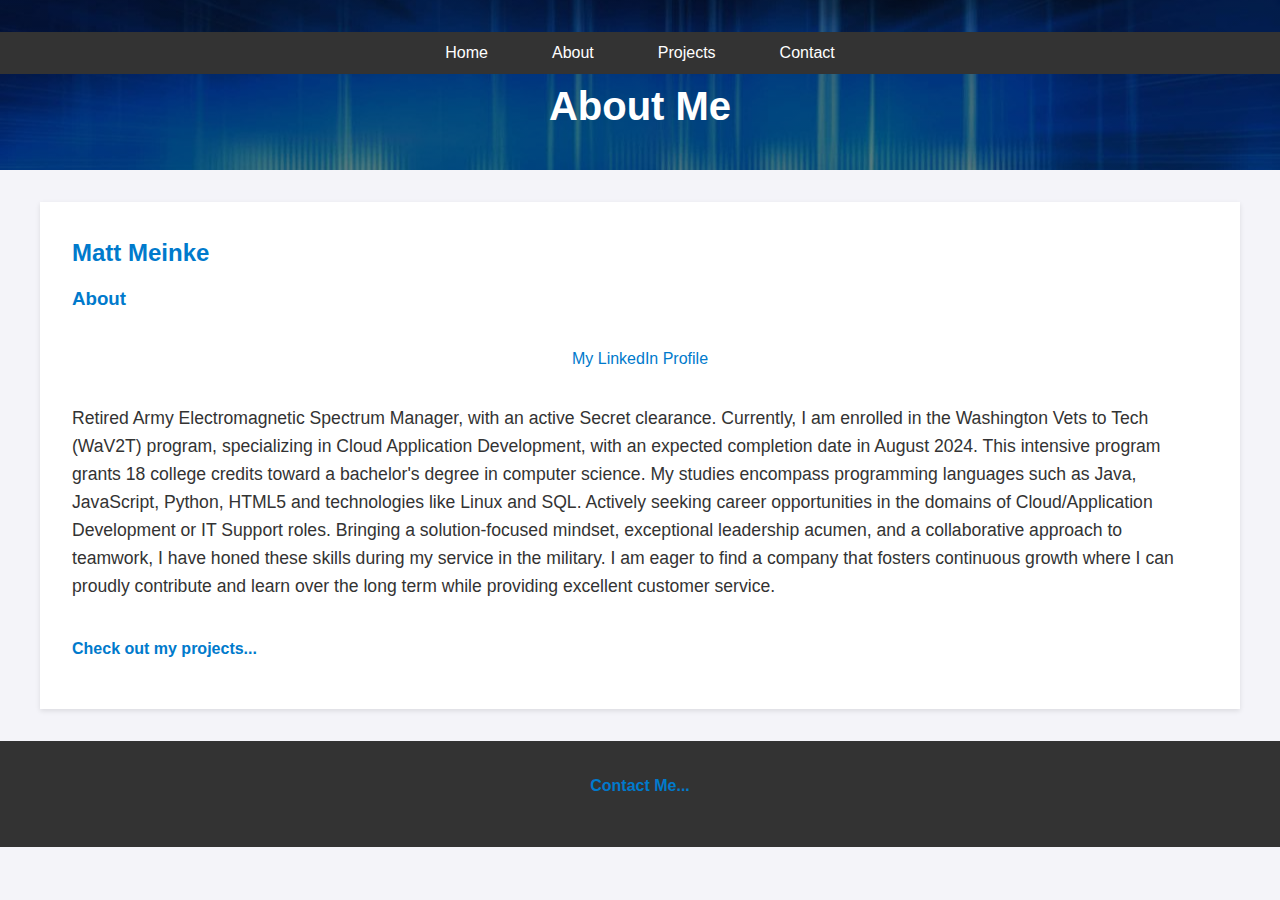
<file: about.html>
<!DOCTYPE html>
<html>
  <head>
    <meta charset="UTF-8" />
    <title>Matt's About Page</title>
    <meta name="viewport" content="width=device-width, initial-scale=1" />
    <link
      href="https://fonts.googleapis.com/css?family=Stint+Ultra+Expanded"
      rel="stylesheet"
    />
    <link rel="stylesheet" href="styles/main.css" />
    <link rel="stylesheet" href="styles/about.css" />
    <script
      src="https://platform.linkedin.com/badges/js/profile.js"
      async
      defer
      type="text/javascript"
    ></script>
  </head>
  <body>
    <header>
      <nav>
        <ul>
          <li><a href="index.html">Home</a></li>
          <li><a href="about.html">About</a></li>
          <li><a href="projects.html">Projects</a></li>
          <li><a href="contact.html">Contact</a></li>
        </ul>
      </nav>
      <h1>About Me</h1>
    </header>
    <main>
      <h2>Matt Meinke</h2>
      <h3>About</h3>
      <div
        class="badge-base LI-profile-badge"
        data-locale="en_US"
        data-size="medium"
        data-theme="light"
        data-type="VERTICAL"
        data-vanity="matthew-a-meinke"
        data-version="v1"
      >
        <a
          class="badge-base__link LI-simple-link"
          href="https://www.linkedin.com/in/matthew-a-meinke?trk=profile-badge"
          >My LinkedIn Profile</a
        >
      </div>
      <p class="wordSalad">
        Retired Army Electromagnetic Spectrum Manager, with an active Secret
        clearance. Currently, I am enrolled in the Washington Vets to Tech
        (WaV2T) program, specializing in Cloud Application Development, with an
        expected completion date in August 2024. This intensive program grants
        18 college credits toward a bachelor's degree in computer science. My
        studies encompass programming languages such as Java, JavaScript,
        Python, HTML5 and technologies like Linux and SQL. Actively seeking
        career opportunities in the domains of Cloud/Application Development or
        IT Support roles. Bringing a solution-focused mindset, exceptional
        leadership acumen, and a collaborative approach to teamwork, I have
        honed these skills during my service in the military. I am eager to find
        a company that fosters continuous growth where I can proudly contribute
        and learn over the long term while providing excellent customer service.
      </p>
      <p class="more">
        <a href="projects.html">Check out my projects...</a>
      </p>
    </main>
    <footer>
      <p class="more"><a href="contact.html">Contact Me...</a></p>
    </footer>
  </body>
</html>
</file>
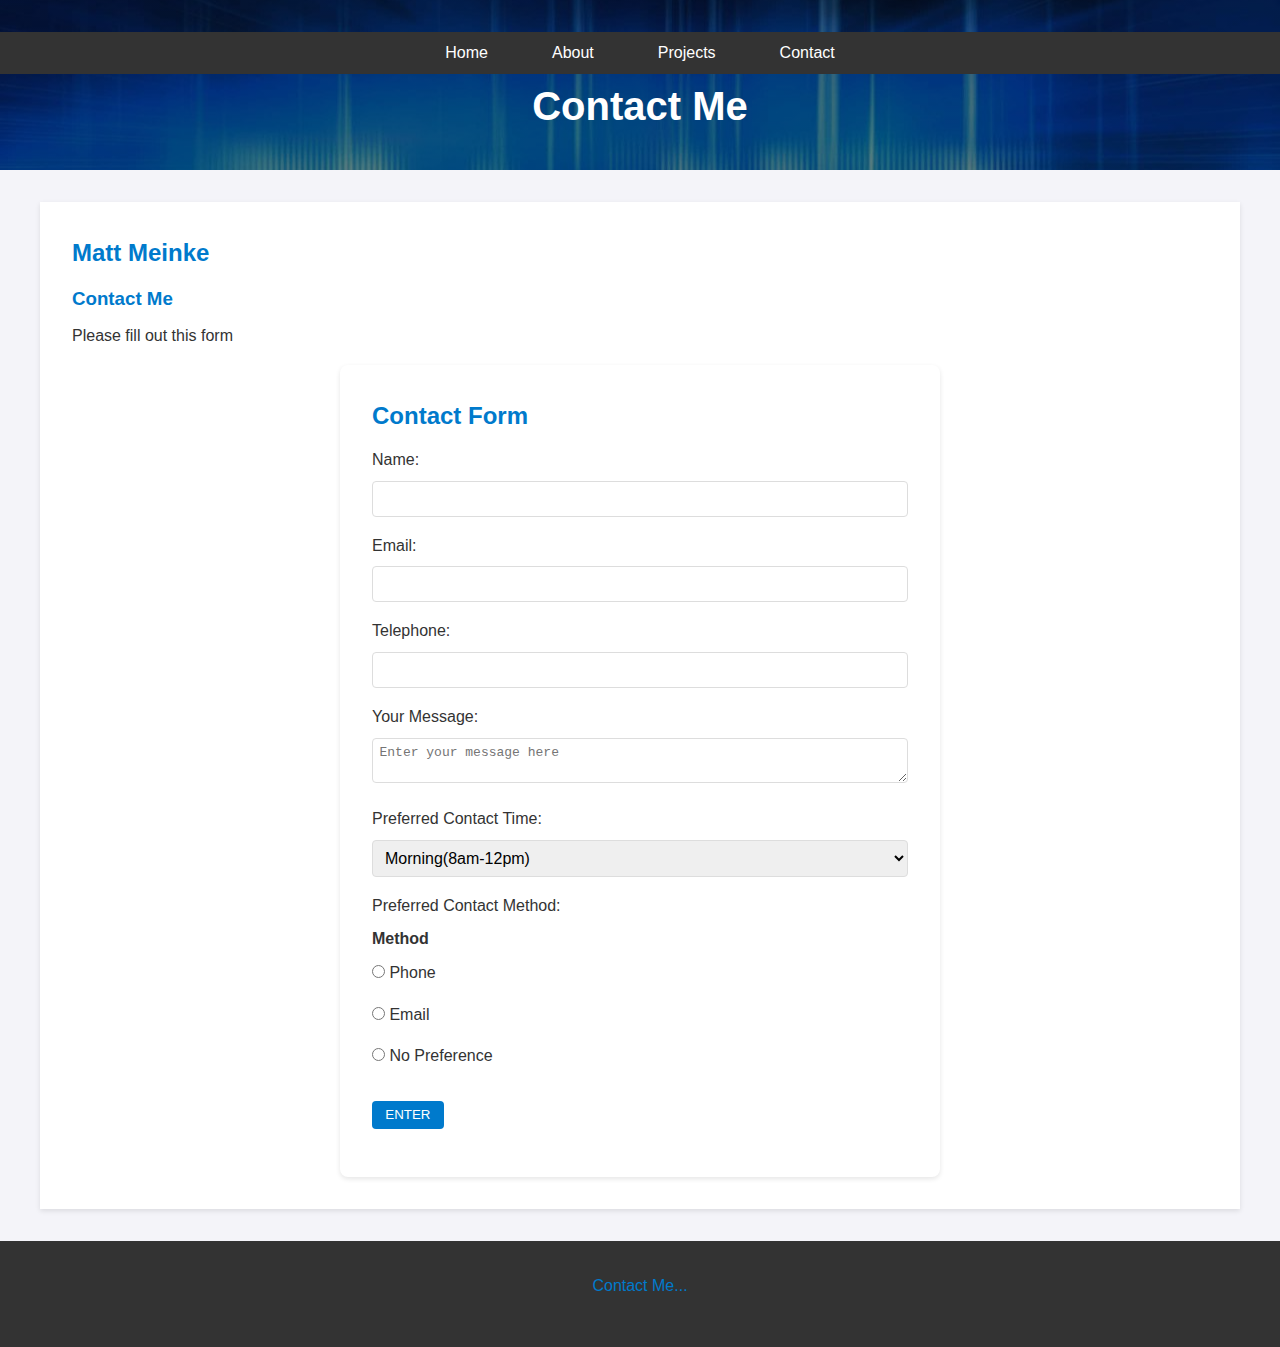
<file: contact.html>
<!DOCTYPE html>
<html>
  <head>
    <meta charset="UTF-8" />
    <title>Matt's Contact Page</title>
    <meta name="viewport" content="width=device-width, initial-scale=1" />
    <link
      href="https://fonts.googleapis.com/css?family=Stint+Ultra+Expanded"
      rel="stylesheet"
    />
    <link rel="stylesheet" href="styles/main.css" />
    <link rel="stylesheet" href="styles/contact.css" />
    <script>
      function handleFormSubmit(event) {
        event.preventDefault(); // Prevent the default form submission

        // Check if the form is valid
        const form = document.getElementById("contactForm");
        if (form.checkValidity() && validateContactInfo()) {
          // Display a thank you message
          alert("Thank you, I will reach out to you as soon as possible!");

          // Clear the form fields
          form.reset();
        } else {
          // If form is invalid, display a message (optional)
          alert("Please fill out the form correctly.");
        }
      }

      function validateContactInfo() {
        const email = document.getElementById("form-email").value;
        const phone = document.getElementById("form-tel").value;
        if (email === "" && phone === "") {
          document
            .getElementById("form-email")
            .setCustomValidity("Either email or phone number is required.");
          document
            .getElementById("form-tel")
            .setCustomValidity("Either email or phone number is required.");
          return false;
        } else {
          document.getElementById("form-email").setCustomValidity("");
          document.getElementById("form-tel").setCustomValidity("");
          return true;
        }
      }

      // Attach the form submit event handler
      document.addEventListener("DOMContentLoaded", function () {
        document
          .getElementById("contactForm")
          .addEventListener("submit", handleFormSubmit);
      });
    </script>
  </head>
  <body>
    <header>
      <nav>
        <ul>
          <li><a href="index.html">Home</a></li>
          <li><a href="about.html">About</a></li>
          <li><a href="projects.html">Projects</a></li>
          <li><a href="contact.html">Contact</a></li>
        </ul>
      </nav>
      <h1>Contact Me</h1>
    </header>
    <main>
      <h2>Matt Meinke</h2>
      <h3>Contact Me</h3>
      <p class="wordSalad">Please fill out this form</p>
      <form id="contactForm" action="" method="post">
        <h2>Contact Form</h2>
        <ul>
          <li>
            <label for="form-name">Name:</label>
            <input
              type="text"
              name="username"
              id="form-name"
              class="textinput"
              required
            />
          </li>
          <li>
            <label for="form-email">Email:</label>
            <input
              type="email"
              name="emailaddress"
              id="form-email"
              class="textinput"
            />
          </li>
          <li>
            <label for="form-tel">Telephone:</label>
            <input
              type="tel"
              name="telephone"
              id="form-tel"
              class="textinput"
              pattern="^\d{10}$"
            />
          </li>
          <li>
            <label for="form-story">Your Message:</label>
            <textarea
              name="story"
              maxlength="600"
              id="form-story"
              placeholder="Enter your message here"
              required
            ></textarea>
          </li>
          <li>
            <label for="sizes">Preferred Contact Time:</label>
            <select name="size" id="sizes">
              <option>Morning(8am-12pm)</option>
              <option>Afternoon(12pm-5pm)</option>
              <option>Evening(5pm-8pm)</option>
            </select>
          </li>
          <li>
            <label for="colors">Preferred Contact Method:</label>
            <fieldset id="colors">
              <legend>Method</legend>
              <ul>
                <li>
                  <label
                    ><input type="radio" name="color" value="phone" required />
                    Phone</label
                  >
                </li>
                <li>
                  <label
                    ><input type="radio" name="color" value="email" required />
                    Email</label
                  >
                </li>
                <li>
                  <label
                    ><input
                      type="radio"
                      name="color"
                      value="no_preference"
                      required
                    />
                    No Preference</label
                  >
                </li>
              </ul>
            </fieldset>
          </li>
          <li class="buttons">
            <input type="submit" value="ENTER" />
          </li>
        </ul>
      </form>
    </main>
    <footer>
      <p class="more"><a href="contact.html">Contact Me...</a></p>
    </footer>
  </body>
</html>
</file>
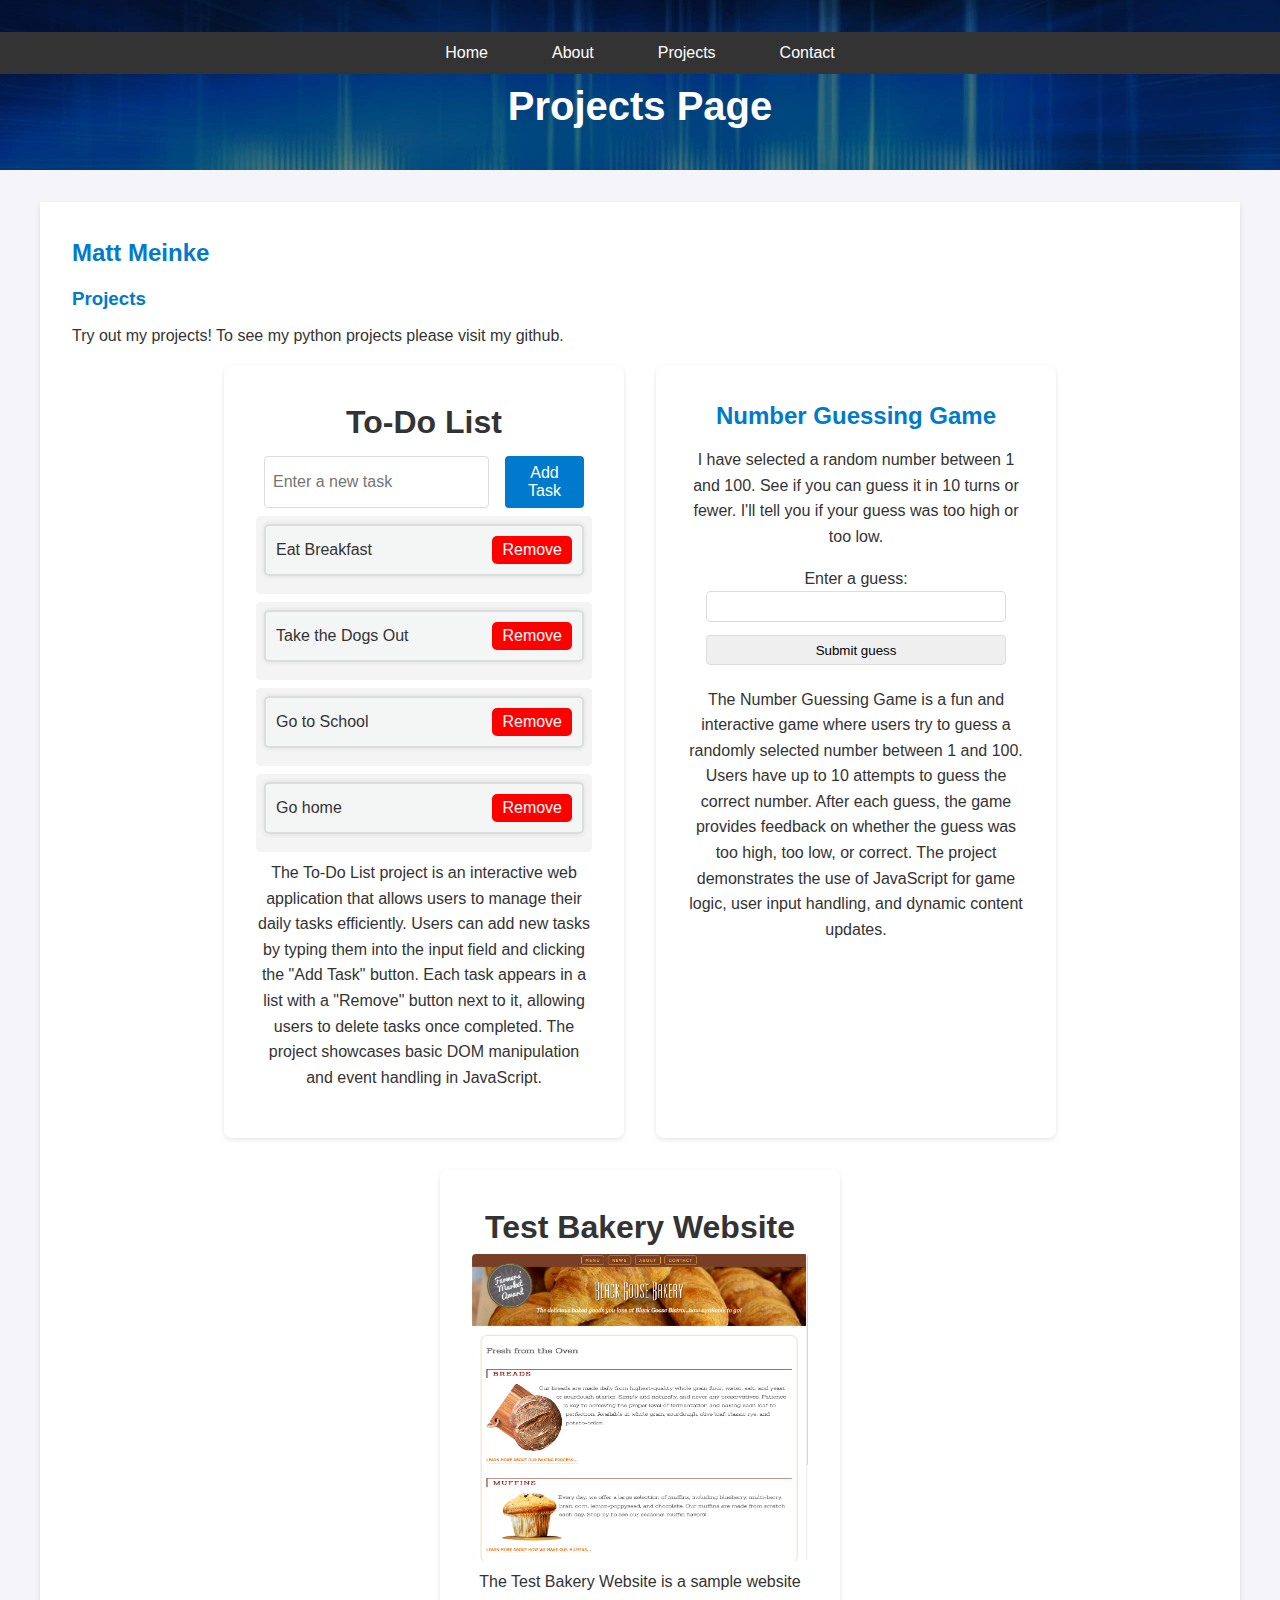
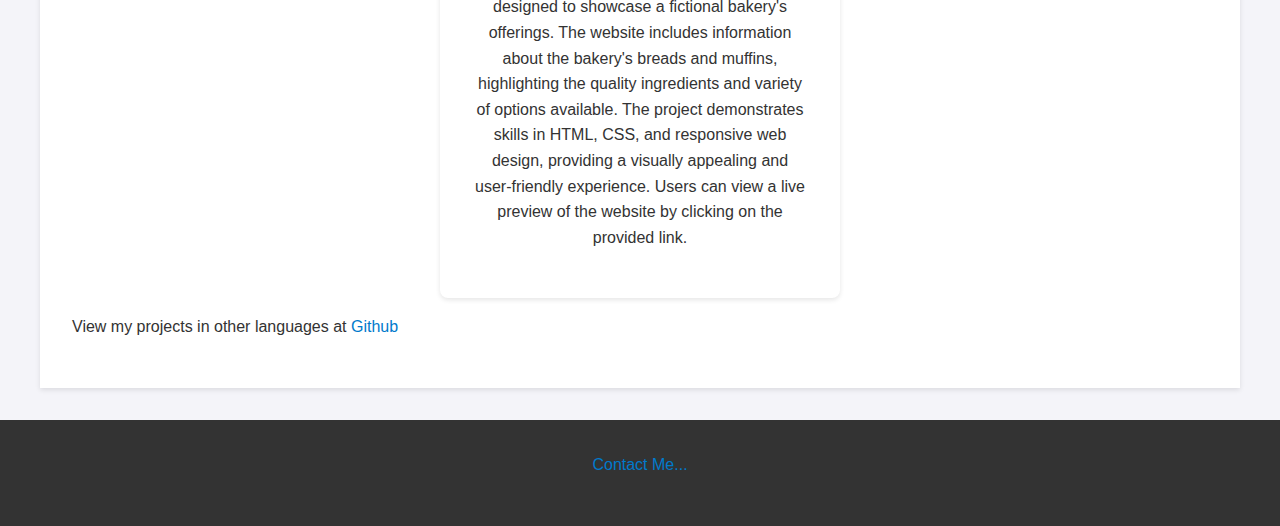
<file: projects.html>
<!DOCTYPE html>
<html>
  <head>
    <meta charset="UTF-8" />
    <title>Matt's Projects Page</title>
    <meta name="viewport" content="width=device-width, initial-scale=1" />
    <link
      href="https://fonts.googleapis.com/css?family=Stint+Ultra+Expanded"
      rel="stylesheet"
    />
    <link rel="stylesheet" href="styles/main.css" />
    <link rel="stylesheet" href="styles/projects.css" />
  </head>
  <body>
    <header>
      <nav>
        <ul>
          <li><a href="index.html">Home</a></li>
          <li><a href="about.html">About</a></li>
          <li><a href="projects.html">Projects</a></li>
          <li><a href="contact.html">Contact</a></li>
        </ul>
      </nav>
      <h1>Projects Page</h1>
    </header>
    <main>
      <h2>Matt Meinke</h2>
      <h3>Projects</h3>
      <p class="wordSalad">
        Try out my projects! To see my python projects please visit my github.
      </p>
      <div class="projects-container">
        <!-- To-Do List Project -->
        <div class="project-box">
          <h1>To-Do List</h1>
          <form id="todo-form">
            <input type="text" placeholder="Enter a new task" />
            <button id="add-task" type="submit">Add Task</button>
          </form>
          <ul id="todo-list">
            <li>
              <div class="todo-item">
                <span>Eat Breakfast</span>
                <button class="remove" type="button">Remove</button>
              </div>
            </li>
            <li>
              <div class="todo-item">
                <span>Take the Dogs Out</span>
                <button class="remove" type="button">Remove</button>
              </div>
            </li>
            <li>
              <div class="todo-item">
                <span>Go to School</span>
                <button class="remove" type="button">Remove</button>
              </div>
            </li>
            <li>
              <div class="todo-item">
                <span>Go home</span>
                <button class="remove" type="button">Remove</button>
              </div>
            </li>
          </ul>
          <p>
            The To-Do List project is an interactive web application that allows
            users to manage their daily tasks efficiently. Users can add new
            tasks by typing them into the input field and clicking the "Add
            Task" button. Each task appears in a list with a "Remove" button
            next to it, allowing users to delete tasks once completed. The
            project showcases basic DOM manipulation and event handling in
            JavaScript.
          </p>
        </div>

        <!-- Number Guessing Game Project -->
        <div class="project-box">
          <h2 id="game-title">Number Guessing Game</h2>
          <p>
            I have selected a random number between 1 and 100. See if you can
            guess it in 10 turns or fewer. I'll tell you if your guess was too
            high or too low.
          </p>
          <div class="form">
            <label for="guessField">Enter a guess: </label>
            <input
              type="number"
              min="1"
              max="100"
              required
              id="guessField"
              class="guessField"
            />
            <input type="submit" value="Submit guess" class="guessSubmit" />
          </div>
          <div class="resultParas">
            <p class="guesses"></p>
            <p class="lastResult"></p>
            <p class="lowOrHi"></p>
          </div>
          <p>
            The Number Guessing Game is a fun and interactive game where users
            try to guess a randomly selected number between 1 and 100. Users
            have up to 10 attempts to guess the correct number. After each
            guess, the game provides feedback on whether the guess was too high,
            too low, or correct. The project demonstrates the use of JavaScript
            for game logic, user input handling, and dynamic content updates.
          </p>
        </div>

        <!-- Test Bakery Website Project -->
        <div class="project-box">
          <h1>Test Bakery Website</h1>
          <a class="project" href="https://mein9.github.io/chapter-16/">
            <img
              id="website"
              src="styles/website.png"
              alt="Preview of the website"
            />
          </a>
          <p>
            The Test Bakery Website is a sample website designed to showcase a
            fictional bakery's offerings. The website includes information about
            the bakery's breads and muffins, highlighting the quality
            ingredients and variety of options available. The project
            demonstrates skills in HTML, CSS, and responsive web design,
            providing a visually appealing and user-friendly experience. Users
            can view a live preview of the website by clicking on the provided
            link.
          </p>
        </div>
      </div>
      <p class="wordSalad"></p>
      <p>
        View my projects in other languages at
        <a class="github" href="https://github.com/mein9">Github</a>
      </p>
    </main>

    <footer>
      <p class="more"><a href="contact.html">Contact Me...</a></p>
    </footer>
    <script src="js/todo.js"></script>
    <script src="js/numberguess.js"></script>
  </body>
</html>
</file>
<file: styles/main.css>
@charset "UTF-8";
html {
  box-sizing: border-box;
  font-family: "Arial", sans-serif;
}
* {
  box-sizing: inherit;
  margin: 0;
  padding: 0;
}

body {
  font-size: 100%;
  background-color: #f4f4f9;
  color: #333;
  line-height: 1.6;
  margin: 0;
}

a {
  text-decoration: none;
  color: #007acc;
  transition: color 0.3s;
}

a:hover {
  color: #005f99;
}

header {
  position: relative;
  color: white;
  background: url("header2.jpg") no-repeat center center;
  background-size: cover;
  text-align: center;
  padding: 2em 0;
  z-index: 1; /* Ensure header is above other content */
}

header::after {
  content: "";
  position: absolute;
  top: 0;
  left: 0;
  right: 0;
  bottom: 0;
  background: linear-gradient(
    to bottom,
    rgba(0, 0, 0, 0.5) 0%,
    rgba(0, 0, 0, 0.5) 100%
  );
  z-index: 1; /* Ensure gradient is behind the header content */
}

header h1 {
  position: relative;
  z-index: 2; /* Ensure the title is above the gradient */
  font-size: 2.5em;
  margin-top: 0;
}

nav {
  position: relative;
  z-index: 3; /* Ensure nav is above the gradient */
}

nav ul {
  display: flex;
  justify-content: center;
  list-style-type: none;
  background: #333;
  padding: 0.5em 0;
}

nav ul li {
  margin: 0 1em;
}

nav ul li a {
  color: #fff;
  padding: 0.5em 1em;
  transition: background 0.3s;
  z-index: 4; /* Ensure links are above other elements */
}

nav ul li a:hover {
  background: #007acc;
  border-radius: 4px;
}

main {
  padding: 2em;
  background: white;
  margin: 2em auto;
  max-width: 1200px;
  box-shadow: 0 2px 5px rgba(0, 0, 0, 0.1);
}

h2,
h3 {
  margin-bottom: 0.5em;
  color: #007acc;
}

p {
  margin-bottom: 1em;
}

footer {
  text-align: center;
  padding: 2em 0;
  background: #333;
  color: white;
}

.profile-container {
  display: flex;
  align-items: center;
  margin-bottom: 1em;
}

.profile-container img {
  border-radius: 50%;
  margin-right: 1em;
  width: 150px;
  height: 150px;
  object-fit: cover;
}

.profile-text {
  flex: 1;
}

button,
.btn {
  display: inline-block;
  padding: 0.5em 1em;
  font-size: 1em;
  color: white;
  background: #007acc;
  border: none;
  border-radius: 4px;
  transition: background 0.3s;
}

button:hover,
.btn:hover {
  background: #005f99;
}

@media (max-width: 768px) {
  nav ul {
    flex-direction: column;
  }
  nav ul li {
    margin: 0.5em 0;
  }
  .profile-container {
    flex-direction: column;
  }
  .profile-container img {
    margin-bottom: 1em;
    margin-right: 0;
  }
}
</file>
<file: styles/about.css>
/* Specific styles for about page */

.badge-base {
  display: flex;
  justify-content: center;
  margin: 2em 0;
}

h3 {
  margin-bottom: 1em;
}

p.wordSalad {
  font-size: 1.1em;
  line-height: 1.6;
  margin-bottom: 2em;
}

p.more a {
  color: #007acc;
  font-weight: bold;
  transition: color 0.3s;
}

p.more a:hover {
  color: #005f99;
}
</file>
<file: styles/contact.css>
/* Specific styles for contact page */

form {
  max-width: 600px;
  margin: 0 auto;
  background: #fff;
  padding: 2em;
  box-shadow: 0 2px 5px rgba(0, 0, 0, 0.1);
  border-radius: 8px;
}

form ul {
  list-style: none;
  padding: 0;
}

form li {
  margin-bottom: 1em;
}

form label {
  display: block;
  margin-bottom: 0.5em;
  color: #333;
}

form input[type="text"],
form input[type="email"],
form input[type="tel"],
form textarea,
form select {
  width: 100%;
  padding: 0.5em;
  font-size: 1em;
  border: 1px solid #ddd;
  border-radius: 4px;
}

form input[type="submit"] {
  background: #007acc;
  color: white;
  padding: 0.5em 1em;
  border: none;
  border-radius: 4px;
  cursor: pointer;
  transition: background 0.3s;
}

form input[type="submit"]:hover {
  background: #005f99;
}

fieldset {
  border: none;
  padding: 0;
}

legend {
  font-weight: bold;
  margin-bottom: 0.5em;
}
</file>
<file: styles/projects.css>
/* Project specific styles */
.projects-container {
  display: flex;
  flex-wrap: wrap;
  gap: 2em;
  justify-content: center;
}

.project-box {
  max-width: 400px;
  padding: 2em;
  background: #fff;
  box-shadow: 0 2px 5px rgba(0, 0, 0, 0.1);
  border-radius: 8px;
  text-align: center;
  width: 100%;
}

.project-box img {
  max-width: 100%;
  height: auto;
  border-radius: 4px;
}

#todo-form {
  display: flex;
  gap: 1em;
  justify-content: center;
  margin: 0.5em;
}

input[type="text"] {
  flex: 1;
  padding: 0.5em;
  font-size: 1em;
  border: 1px solid #ddd;
  border-radius: 4px;
}

button[type="submit"] {
  background: #007acc;
  color: white;
  padding: 0.5em 1em;
  border: none;
  border-radius: 4px;
  cursor: pointer;
  transition: background 0.3s;
}

button[type="submit"]:hover {
  background: #005f99;
}

ul#todo-list {
  list-style: none;
  padding: 0;
  width: 100%;
}

ul#todo-list li {
  padding: 0.5em;
  background: #f4f4f4;
  margin-bottom: 0.5em;
  border-radius: 4px;
  display: flex;
  justify-content: space-between;
}

.todo-item {
  display: flex;
  justify-content: space-between;
  align-items: center;
  padding: 10px;
  background-color: #f4f6f6;
  border-radius: 5px;
  border: 2px solid #ddd;
  box-shadow: 0px 0px 5px rgba(34, 34, 34, 0.1);
  margin-bottom: 10px;
  width: 100%;
}

button.remove {
  background-color: red;
  color: white;
  border: none;
  padding: 5px 10px;
  cursor: pointer;
  border-radius: 5px;
  margin-left: auto;
}

button.remove:hover {
  background: darkred;
}

.container {
  display: flex;
  flex-direction: column;
  align-items: stretch;
}

#game-title {
  font-size: 1.5em;
  margin-bottom: 0.5em;
}

.form {
  display: flex;
  flex-direction: column;
  align-items: center;
}

.form input {
  margin-bottom: 1em;
  padding: 0.5em;
  border: 1px solid #ddd;
  border-radius: 4px;
  width: 100%;
  max-width: 300px;
}

.resultParas p {
  margin: 0.5em 0;
}

.guesses,
.lastResult,
.lowOrHi {
  font-weight: bold;
  margin-top: 10px;
}

/* Responsive styles */
@media (max-width: 768px) {
  .project-box {
    width: 100%;
  }

  .project-box img {
    width: 100%;
    height: auto;
  }
}

@media (max-width: 480px) {
  .project-box img {
    width: 100%;
    height: auto;
  }

  #website {
    width: 100%;
    height: auto;
  }
}
</file>
